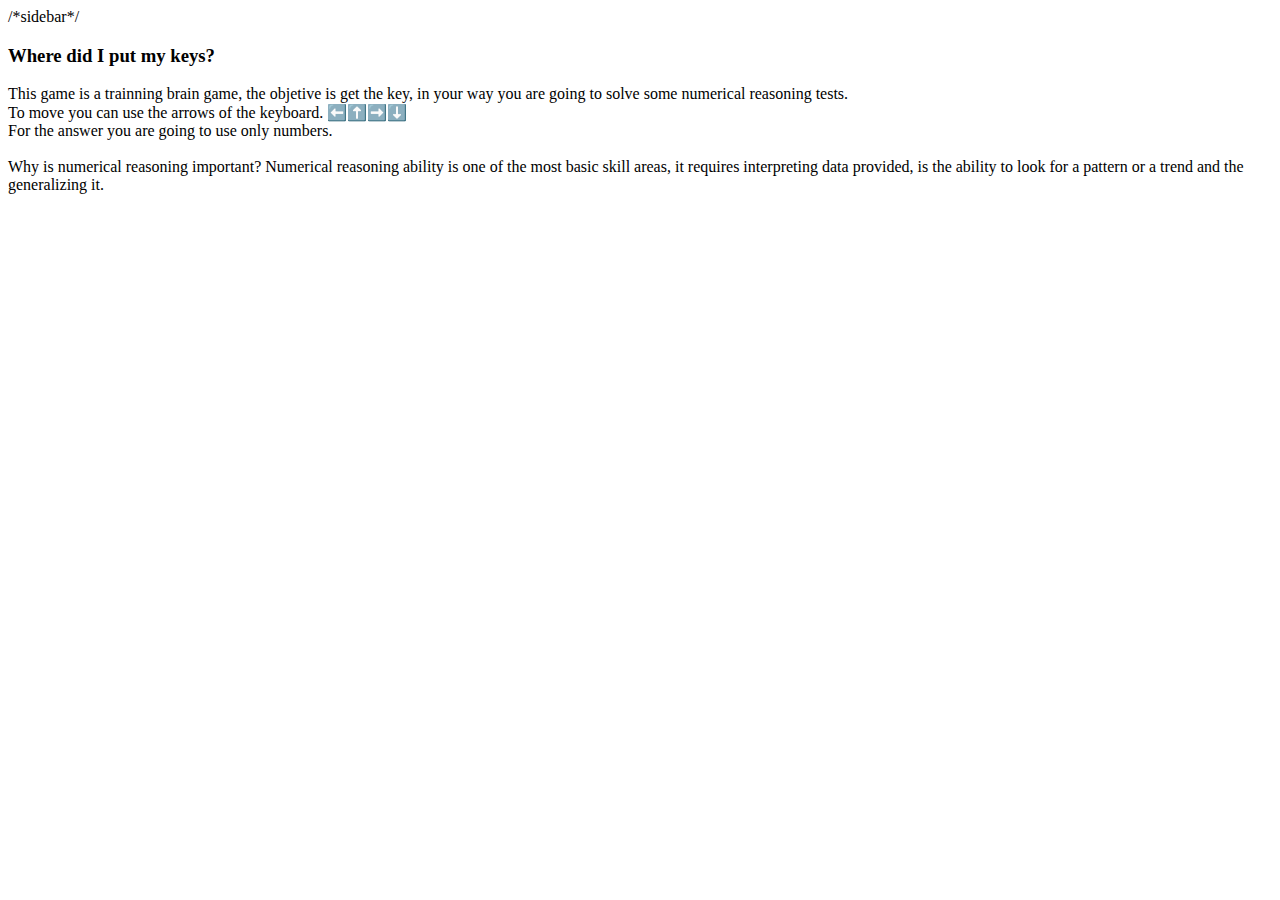
<file: about-us.html>
<!DOCTYPE html>
<html lang="en">
<head>
    <meta charset="UTF-8">
    <meta name="viewport" content="width=device-width, initial-scale=1.0">
    <meta http-equiv="X-UA-Compatible" content="ie=edge">
    <!-- <link rel="stylesheet" href="./styles.css"> -->
    <title>About The Game</title>
</head>
<body id="body-about">
    <div id="box-about"> /*sidebar*/
        <h3 id="title-about"> Where did I put my keys?</h3>
        <p>This game is a trainning brain game, the objetive is get the key, 
            in your way you are going to solve some numerical reasoning tests.
            <br>
            To move you can use the arrows of the keyboard. ⬅️⬆️➡️⬇️
            <br>
            For the answer you are going to use only numbers.
            <br>
            <br>
            Why is numerical reasoning important?
            Numerical reasoning ability is one of the most basic skill areas,
            it requires interpreting data provided, is the ability to look for 
            a pattern or a trend and the generalizing it.
        </p>
    </div>
    
</body>
</html>
</file>
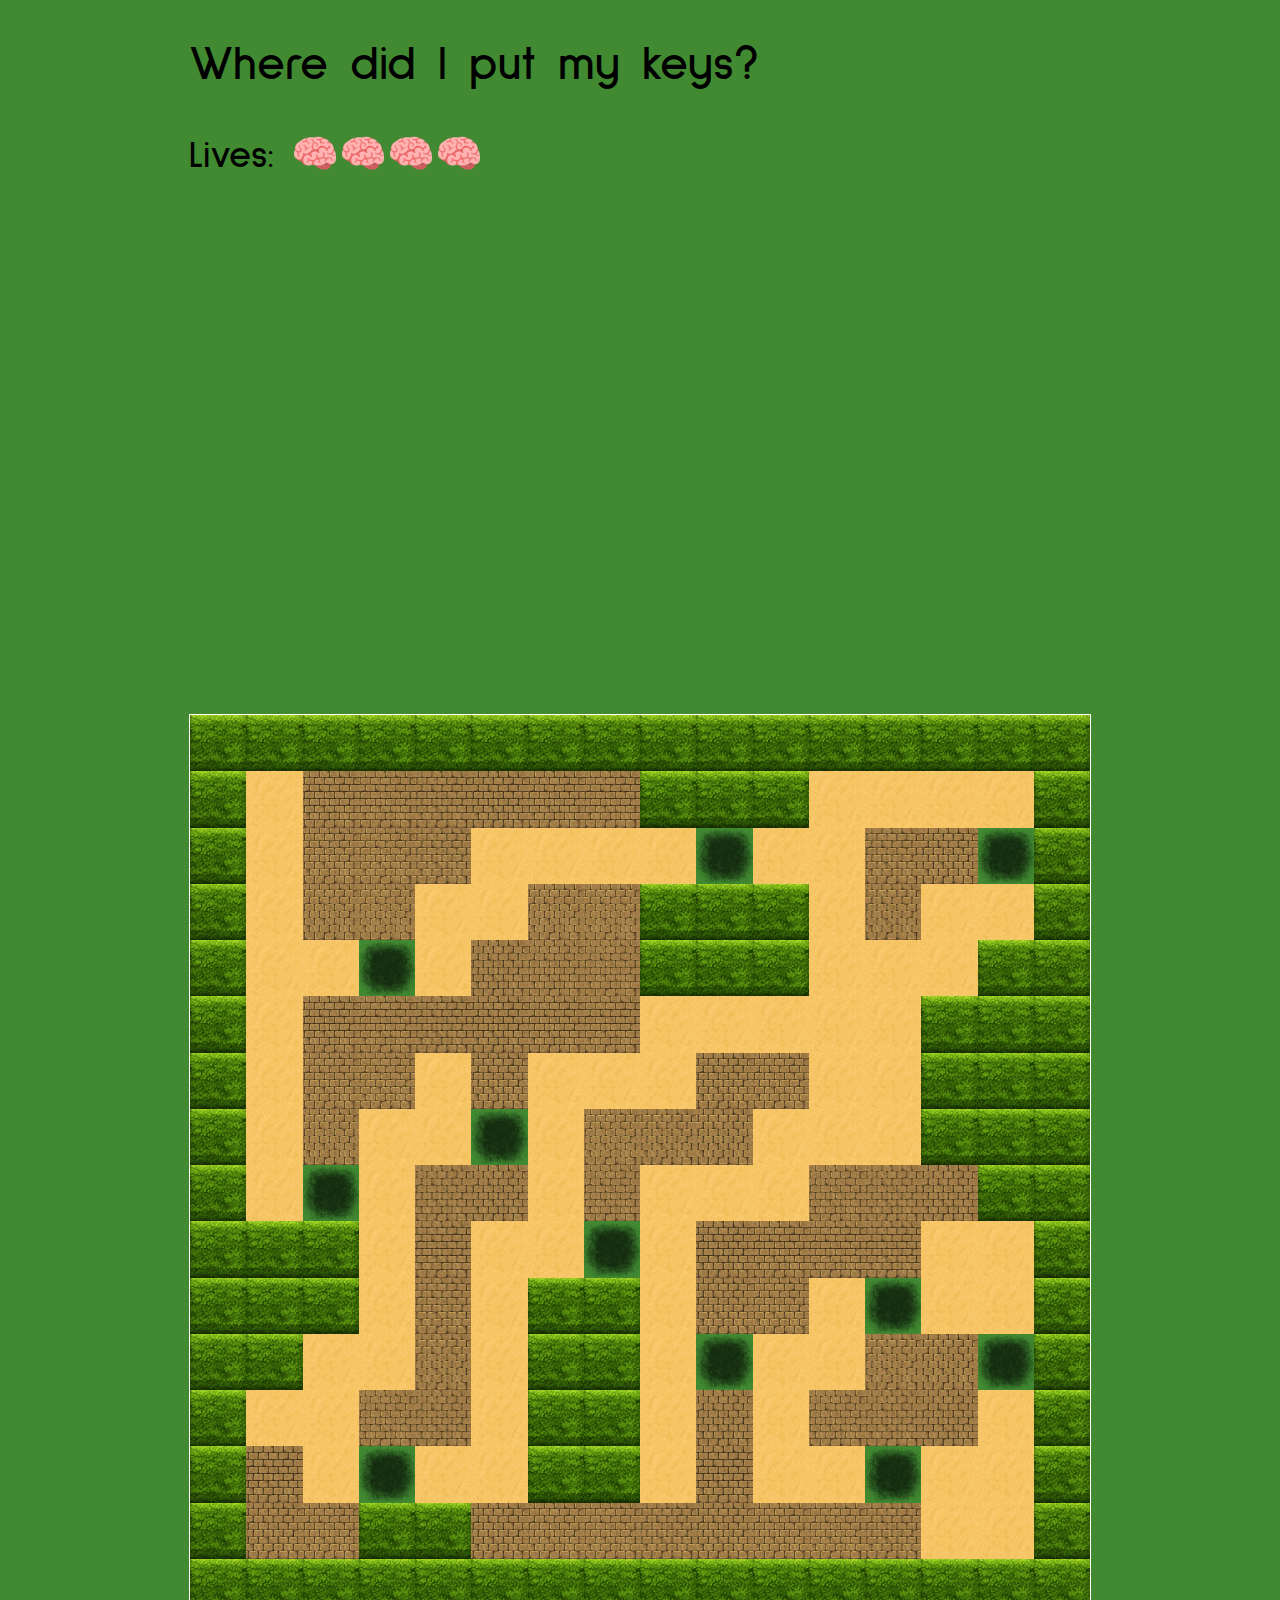
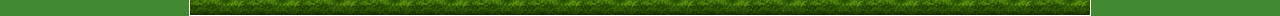
<file: gameBoard.html>
<!DOCTYPE html>
<html lang="en">

<head>
    <meta charset="UTF-8">
    <meta name="viewport" content="width=device-width, initial-scale=1.0">
    <meta http-equiv="X-UA-Compatible" content="ie=edge">
    <link rel="stylesheet" href="./styles.css">

    <!-- Google Fonts -->
    <link href="https://fonts.googleapis.com/css?family=Sulphur+Point&display=swap" rel="stylesheet">

    <link href="./images/favicon.ico" rel="icon" type="image/x-icon" />

    <title>Where did I put my keys?</title>

    <!-- Bootstrap CSS CDN -->
    <link
      rel="stylesheet"
      href="https://stackpath.bootstrapcdn.com/bootstrap/4.1.0/css/bootstrap.min.css"
      integrity="sha384-9gVQ4dYFwwWSjIDZnLEWnxCjeSWFphJiwGPXr1jddIhOegiu1FwO5qRGvFXOdJZ4"
      crossorigin="anonymous"
    />

    <!-- CSS only -->
    <link
      rel="stylesheet"
      href="https://stackpath.bootstrapcdn.com/bootstrap/4.5.0/css/bootstrap.min.css"
      integrity="sha384-9aIt2nRpC12Uk9gS9baDl411NQApFmC26EwAOH8WgZl5MYYxFfc+NcPb1dKGj7Sk"
      crossorigin="anonymous"
    />

</head>

<body id="game-body">   
    <div class="container-fluid" >
    <div class="row">
        <div class="col-sm-3">
                <h1 class="desc-game">Where did I put my keys?</h1>
                <h2 class="desc-game score">Lives: <span class="brain-lives" >🧠</span><span class="brain-lives">🧠</span><span class="brain-lives">🧠</span><span class="brain-lives">🧠</span>  </h2>
              <div id="q-box">
                  <div id="questions">
                      <div class="center">

                          <img id="spiral" src="./images/rainbow+spiral.gif" alt="Spiral colorfull">
                        </div>
                    <h3 id="h3-quest"> </h3>
                    <input id="response" type="text">
                    <input type="button" value="submit" class="btn-submit"></a>
                </div>
            </div>
        </div>

        <div class="col-sm-9">            
            <div id="board-game">
                <canvas id="game"></canvas>                
            </div>
        </div>
    </div>
</div>
    <script src="./game.js"></script>
    <script src="./component.js"></script>
    <script src="./index.js"></script>
</body>

</html>
</file>
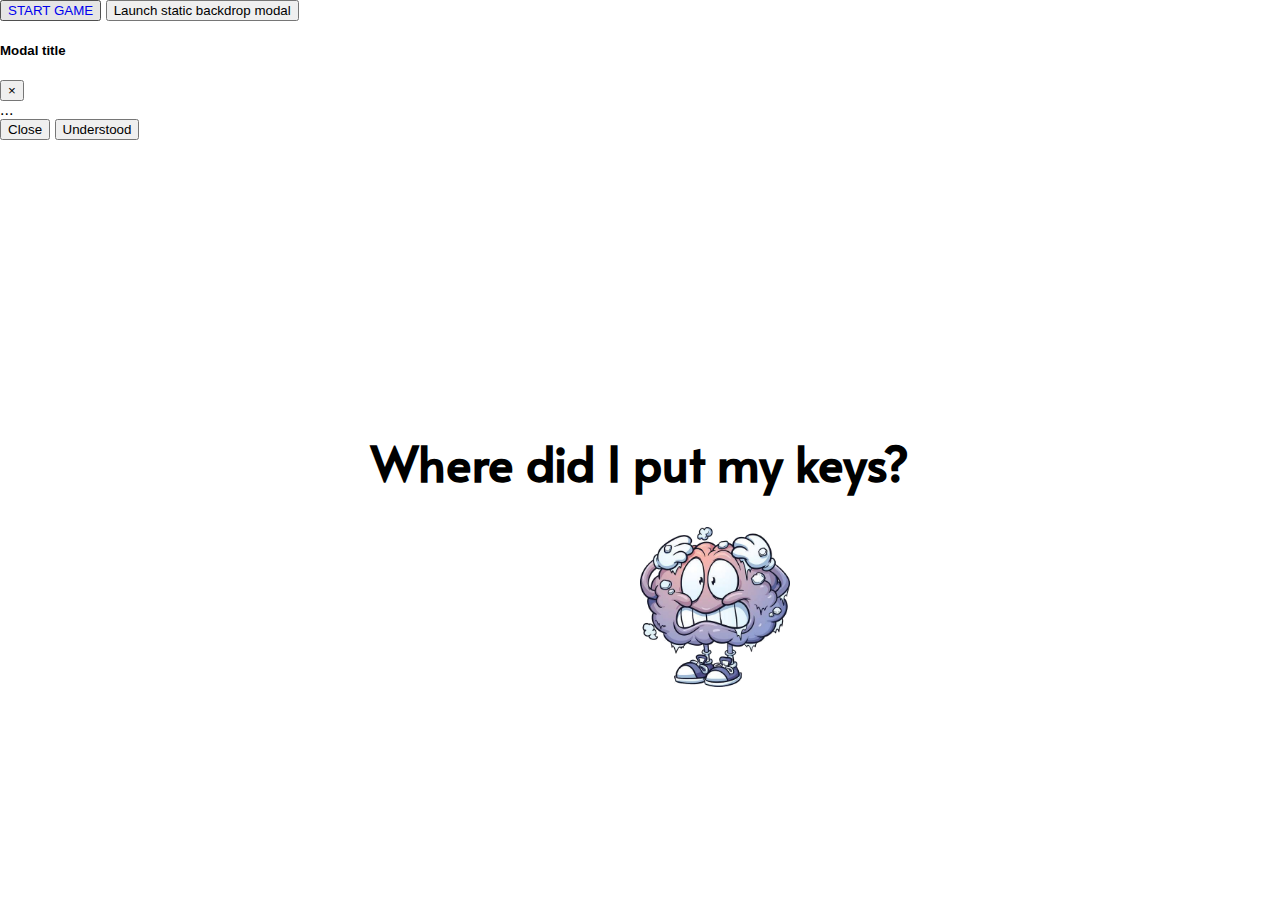
<file: PreviuosIndex.html>
<!DOCTYPE html>
<html lang="en">
  <head>
    <meta charset="UTF-8" />
    <meta name="viewport" content="width=device-width, initial-scale=1.0" />
    <meta http-equiv="X-UA-Compatible" content="ie=edge" />
    <link rel="stylesheet" href="styles.css" />
    <!-- Google Font Style -->
    <link
      href="https://fonts.googleapis.com/css?family=Alata&display=swap"
      rel="stylesheet"
    />
    <link href="./images/favicon.ico" rel="icon" type="image/x-icon" />
    <title>Where did I put my keys?</title>
    <!-- CSS only -->
    <link
      rel="stylesheet"
      href="https://stackpath.bootstrapcdn.com/bootstrap/4.5.0/css/bootstrap.min.css"
      integrity="sha384-9aIt2nRpC12Uk9gS9baDl411NQApFmC26EwAOH8WgZl5MYYxFfc+NcPb1dKGj7Sk"
      crossorigin="anonymous"
    />
  </head>
  <body>
    <div class="container-buttons">
      <button type="button" class="btn btn-primary">
        <a href="./gameBoard.html">START GAME</a>
      </button>
      <!-- Button trigger modal -->
      <button
        type="button"
        class="btn btn-primary"
        data-toggle="modal"
        data-target="#staticBackdrop"
      >
        Launch static backdrop modal
      </button>

      <!-- Modal -->
      <div
        class="modal fade"
        id="staticBackdrop"
        data-backdrop="static"
        data-keyboard="false"
        tabindex="-1"
        role="dialog"
        aria-labelledby="staticBackdropLabel"
        aria-hidden="true"
      >
        <div class="modal-dialog">
          <div class="modal-content">
            <div class="modal-header">
              <h5 class="modal-title" id="staticBackdropLabel">Modal title</h5>
              <button
                type="button"
                class="close"
                data-dismiss="modal"
                aria-label="Close"
              >
                <span aria-hidden="true">&times;</span>
              </button>
            </div>
            <div class="modal-body">
              ...
            </div>
            <div class="modal-footer">
              <button
                type="button"
                class="btn btn-secondary"
                data-dismiss="modal"
              >
                Close
              </button>
              <button type="button" class="btn btn-primary">Understood</button>
            </div>
          </div>
        </div>
      </div>
    </div>

    <section class="presentation">
      <h1>Where did I put my keys?</h1>
      <img
        id="brain-presentation"
        src="./images/freezingBrain.png"
        alt="animated brain"
      />
    </section>

    <script>
      $("#myModal").on("shown.bs.modal", function () {
        $("#myInput").trigger("focus");
      });

      function presentationMove() {
        elPlayer = document.getElementById("brain-presentation");

        docWidth = screen.width - elPlayer.width;
        docHeigth = screen.height - elPlayer.height;

        setInterval(move, 600);
      }

      function move() {
        elPlayer.style.top = Math.round(Math.random() * docWidth) + "px";
        elPlayer.style.left = Math.round(Math.random() * docHeigth) + "px";
      }

      // let elGoal = document.getElementById("key-presentation")

      presentationMove();
    </script>
  </body>
</html>
</file>
<file: styles.css>
body {
  font-family: "Sulphur Point", sans-serif;
  margin: 0px;
  padding: 0px;
}
h1 {
  font-size: 3rem;
}
h2 {
  display: inline;
  font-size: 2.4rem;
}
h3 {
  font-size: 2rem;
}
h4 {
  position: absolute;
  font-size: 2rem;
  animation: messageLost 0s ease-in 3s forwards;
}

a {
  text-decoration: none;
}

input {
  padding: 15px;
  margin: 30px;
}
span {
  display: contents;
}

@keyframes messageLost {
  to {
    width: 0;
    height: 0;
    overflow: hidden;
  }
}

/* Presentation Game Page */

.presentation {
  text-align: center;
  padding-top: 20%;
  font-family: "Alata", sans-serif;
  font-size: 60px;
}

.presentation-body {
  background-color: black;
  text-align: center;
  font-family: "Sulphur Point", sans-serif;
  color: white;
}
#brain-presentation {
  width: 150px;
  position: fixed;
}

#about-game {
  position: fixed;
  top: 40px;
  right: 100px;
  text-decoration: none;
  font-size: 20px;
  color: white;
  font-family: "Sulphur Point", sans-serif;
}

.key-presentation {
  width: 5%;
  /* position: fixed;
    width: 100px;
    right: 100px;
    top: 80px;
    transition: width 1s, heigth 1s, transform 1s; */
}

/* #key-presentation:hover {
    transform: rotate(360deg);
} */

.myButton {
  box-shadow: 3px -5px 3px -1px #ffffff;
  background: linear-gradient(to bottom, #f9f9f9 5%, #e9e9e9 100%);
  background-color: #f9f9f9;
  border-radius: 27px;
  border: 3px solid #dcdcdc;
  display: inline-block;
  cursor: pointer;
  color: #666666;
  font-family: Arial;
  font-size: 17px;
  font-weight: bold;
  margin-top: 20px;
  padding: 10px 25px;
  text-decoration: none;
  text-shadow: 0px 1px 0px #ffffff;
}
.myButton:hover {
  background: linear-gradient(to bottom, #e9e9e9 5%, #f9f9f9 100%);
  background-color: #e9e9e9;
}
.myButton:active {
  position: relative;
  top: 1px;
}

/* About The Game */

#box-about {
  position: fixed;
  width: 400px;
  height: 100%;
  background: rgba(39, 27, 104, 0.644);
  font-size: 1.4rem;
  border: 2px dotted white;
  right: -400px;
  transition: all 500ms linear;
}

#box-about.active {
  right: 0px;
}

#box-about .text-about {
  list-style: none;
  padding: 5% 10%;
  color: white;
}

#box-about .toggle-btn {
  position: absolute;
  list-style: none;
  padding: 2px 5px;
  right: 430px;
  width: 200px;
}

/* #key-presentation {
  padding-left: 60px;
} */

#box-about .toggle-btn {
  display: block;
  width: 60px;
  margin: 5px 0px;
}
/* Game.js */

#game-body {
  background-color: rgb(65, 138, 50);
  /* background-color: rgb(223,196,127); */
  display: flex;
  justify-content: space-around;
}

#board-game {
  border: 1px solid white;
  height: 900px;
  width: 900px;
  display: flex;
}

.desc-game {
  display: flex;
  flex-direction: column;
}

/* Question Box */
.game-box {
  width: 900px;
  height: 900px;
  margin: auto;
  display: flex;
  flex-direction: column;
  align-items: center;
}

#q-box {
  display: flex;
  flex-direction: row;
  align-items: center;
}

#spiral {
  visibility: hidden;
  width: 80px;
  text-align: center;
  padding-bottom: 2%;
}

.center {
  display: flex;
  justify-content: center;
  align-items: center;
}

#questions {
  visibility: hidden;
  width: 500px;
  height: 400px;
  /* margin-left: 200px; */
  margin-top: 100px;
}

.btn-submit {
  background: #3df6e5;
  background-image: linear-gradient(to bottom, #3df6e5, #1e62d0);
  border-radius: 20px;
  color: #ffffff;
  font-family: Open Sans;
  font-size: 1rem;
  font-weight: 100;
  padding: 10px;
  border: solid #337fed 1px;
  text-decoration: none;
  display: inline-block;
  cursor: pointer;
}

.btn-submit:hover {
  background: #238a32;
  border: dotted #238a32 1px;
  border-radius: 20px;
  text-decoration: none;
}
</file>
